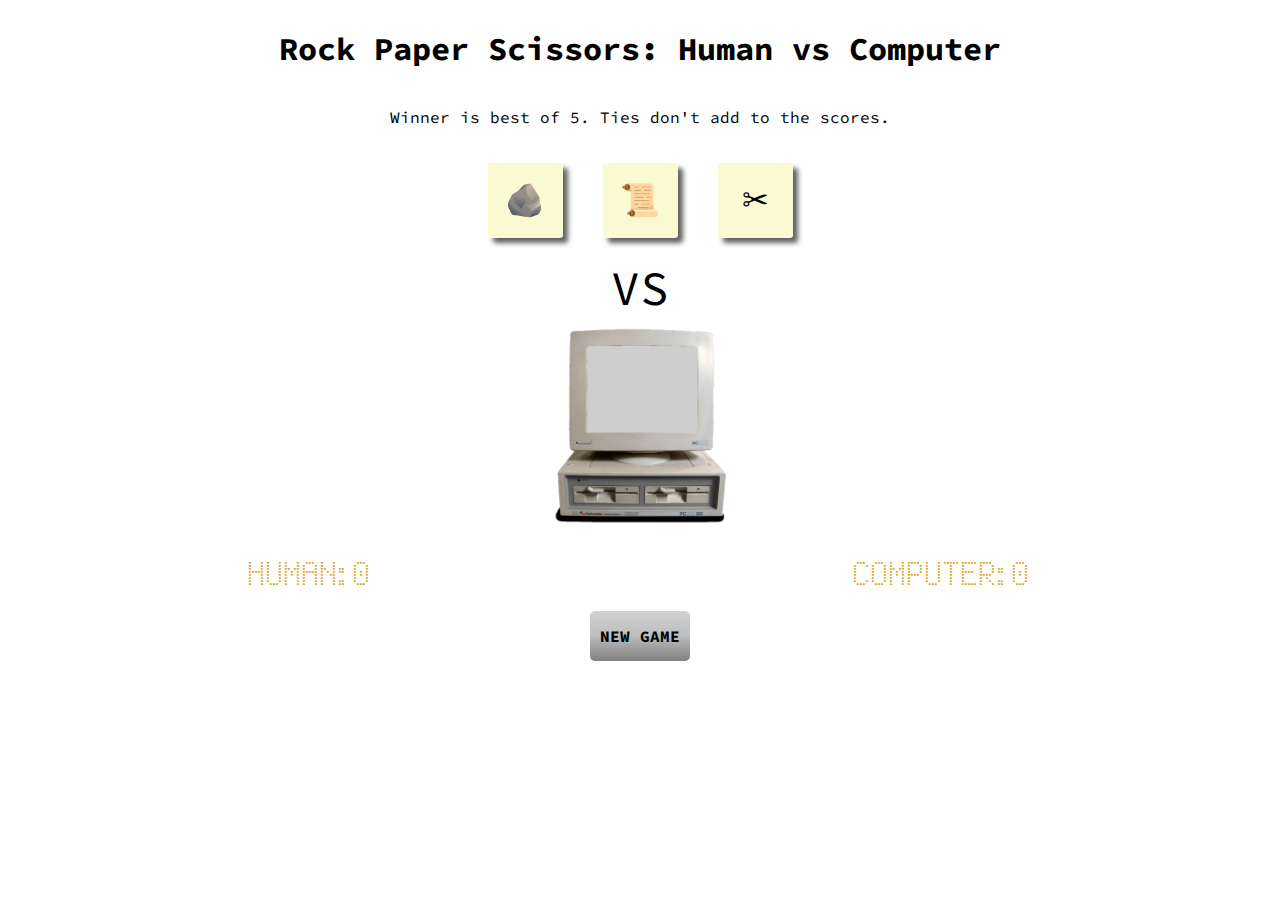
<file: index.html>
<!DOCTYPE html>
<html>
<head>
  
  <meta charset="utf-8">
  <title>Rock Paper Scissors</title>
  <link rel="stylesheet" href="style.css">
  <link rel="preconnect" href="https://fonts.googleapis.com">
  <link rel="preconnect" href="https://fonts.gstatic.com" crossorigin>
  <link href="https://fonts.googleapis.com/css2?family=Source+Code+Pro:wght@300&display=swap" rel="stylesheet">

  
</head>
<body>
<div class='container'>
 <div> <h1>Rock Paper Scissors: Human vs Computer</h1> </div>
  <div><p>Winner is best of 5. Ties don't add to the scores.</p> 
    
    </div>
</div>

<div class='container row'>
  <div><button class='playerInput' id='rock'>&#x1FAA8</button></div>
  <div><button class='playerInput' id='paper'>&#x1F4DC</button></div>
  <div><button class='playerInput' id='scissors'>&#x2702</button></div>
</div>

  <div class='container'>
    <div id='vs'>VS</div> 
    
      <img src='old monitor image.png'>
      <div class='container' id='computerRound'></div>
    </div>
    

  

  <div class='container row' id='scoreboard'>

    <p class='score'>HUMAN: <span id='humanScore'>0</span></p>
    <div id='finalScore'>

    </div>
    <p class='score'>COMPUTER: <span id='compyScore'>0</span></p>

    
  </div>

  

  <div class='container'>
  <button id='newGame'>NEW GAME</button>
 </div>
  <script src="script.js"></script>
</body>
</html>
</file>
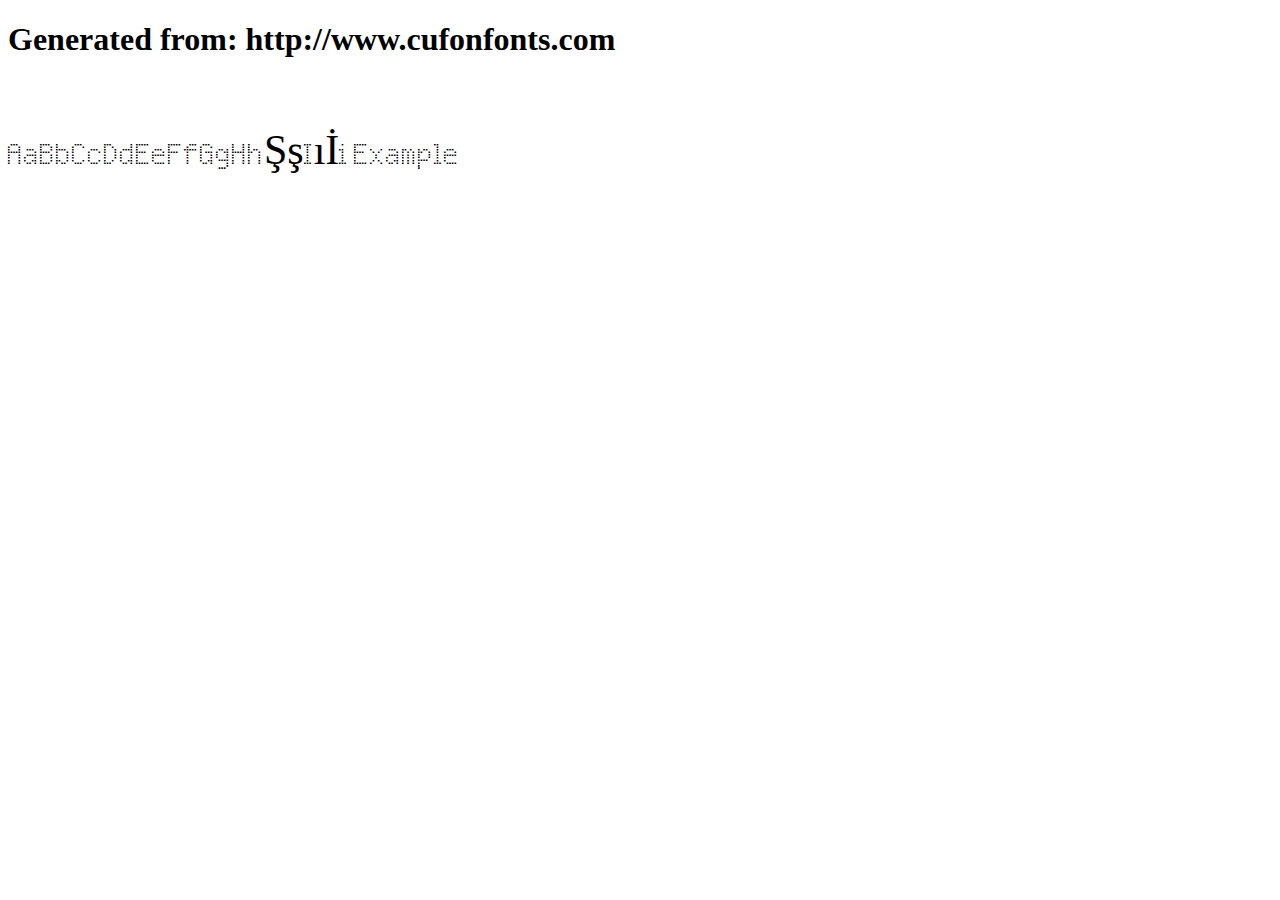
<file: nbp-sydnie2-scoreboard-cufonfonts-webfont/example.html>
<!DOCTYPE html>
<html xmlns="http://www.w3.org/1999/xhtml">
<head>
    <meta http-equiv="Content-Type" content="text/html; charset=utf-8"/>
    <link rel="stylesheet" type="text/css"
          href="style.css"/>
</head>

<body>

<h1>Generated from: http://www.cufonfonts.com</h1><br/>
<h1 style="font-family:'NBP Sydnie2 Scoreboard Regular';font-weight:normal;font-size:42px">AaBbCcDdEeFfGgHhŞşIıİi Example</h1>


</body>
</html>
</file>
<file: style.css>
@font-face {
    font-family: 'NBP Sydnie2 Scoreboard Regular';
    font-style: normal;
    font-weight: normal;
    src: local('NBP Sydnie2 Scoreboard Regular'), url('nbp-sydnie2-scoreboard-cufonfonts-webfont/sydsc_0.woff') format('woff');
    }

body {
    font-family: 'Source Code Pro', Arial, Helvetica, sans-serif;
}

h1 {
    text-align: center;
}
.container {
    display: flex;
    flex-direction: column;
    align-items: center;
}

.row {
    flex-direction: row;
    justify-content: center;
}

.playerInput {
    height: 75px;
    width: 75px;
    font-size: xx-large;
    margin: 20px;
    border: none;
    background-color:lightgoldenrodyellow;
    border-radius: 3px;
    box-shadow: 5px 5px 5px rgb(97, 97, 97);
}

.playerInput:hover {
    background-color: rgb(214, 214, 174);

}

.playerInput:active {
    transform: translateY(5px);
    box-shadow: 0px 1px 5px rgb(97, 97, 97);
}


img {
    max-height: 210px;
}

#vs {
   font-size: 3em;
}

#computerRound {
    height: 90px;
    width: 120px;
    border-style: solid;
    border-color:rgb(182, 181, 181);
    background-color: rgb(206, 206, 206);
    border-radius: 3px;
    margin: 15px;
    justify-content: center;
    font-size: 5em;
    position: relative;
    margin-top: -185px;
    z-index: -1;
    float: left;
}


#scoreboard {
    margin-top: 50px;
    
    font-family: 'NBP Sydnie2 Scoreboard Regular', Helvetica, sans-serif;
    font-size: 3em;
    color:goldenrod;
    justify-content: space-evenly;
}

.score {
    margin-bottom: 0px;
}

#finalScore {
    font-family: 'NBP Sydnie2 Scoreboard Regular', Helvetica, sans-serif;
    color:goldenrod;
    font-size: 1em;
    margin-top: 48px;
}

#newGame {
    border: none;
    border-radius: 5px;
    height: 50px;
    padding: 10px;
    margin-top: 20px;
    font-size: 1em;
    font-weight: bold;
    background-image: linear-gradient(rgb(211, 210, 210), rgb(189, 189, 189), gray);
    font-family: 'Source Code Pro', Arial, Helvetica, sans-serif;
}

#newGame:hover {
    background-image: linear-gradient(rgb(187, 187, 187), rgb(165, 165, 165), rgb(112, 112, 112));
    font-family: 'Source Code Pro', Arial, Helvetica, sans-serif;
}

#newGame:active {
    background-image: linear-gradient(gray,rgb(189, 189, 189),rgb(211, 210, 210));
    font-family: 'Source Code Pro', Arial, Helvetica, sans-serif;
}
</file>
<file: nbp-sydnie2-scoreboard-cufonfonts-webfont/style.css>
/* #### Generated By: http://www.cufonfonts.com #### */

    @font-face {
    font-family: 'NBP Sydnie2 Scoreboard Regular';
    font-style: normal;
    font-weight: normal;
    src: local('NBP Sydnie2 Scoreboard Regular'), url('sydsc_0.woff') format('woff');
    }
</file>
